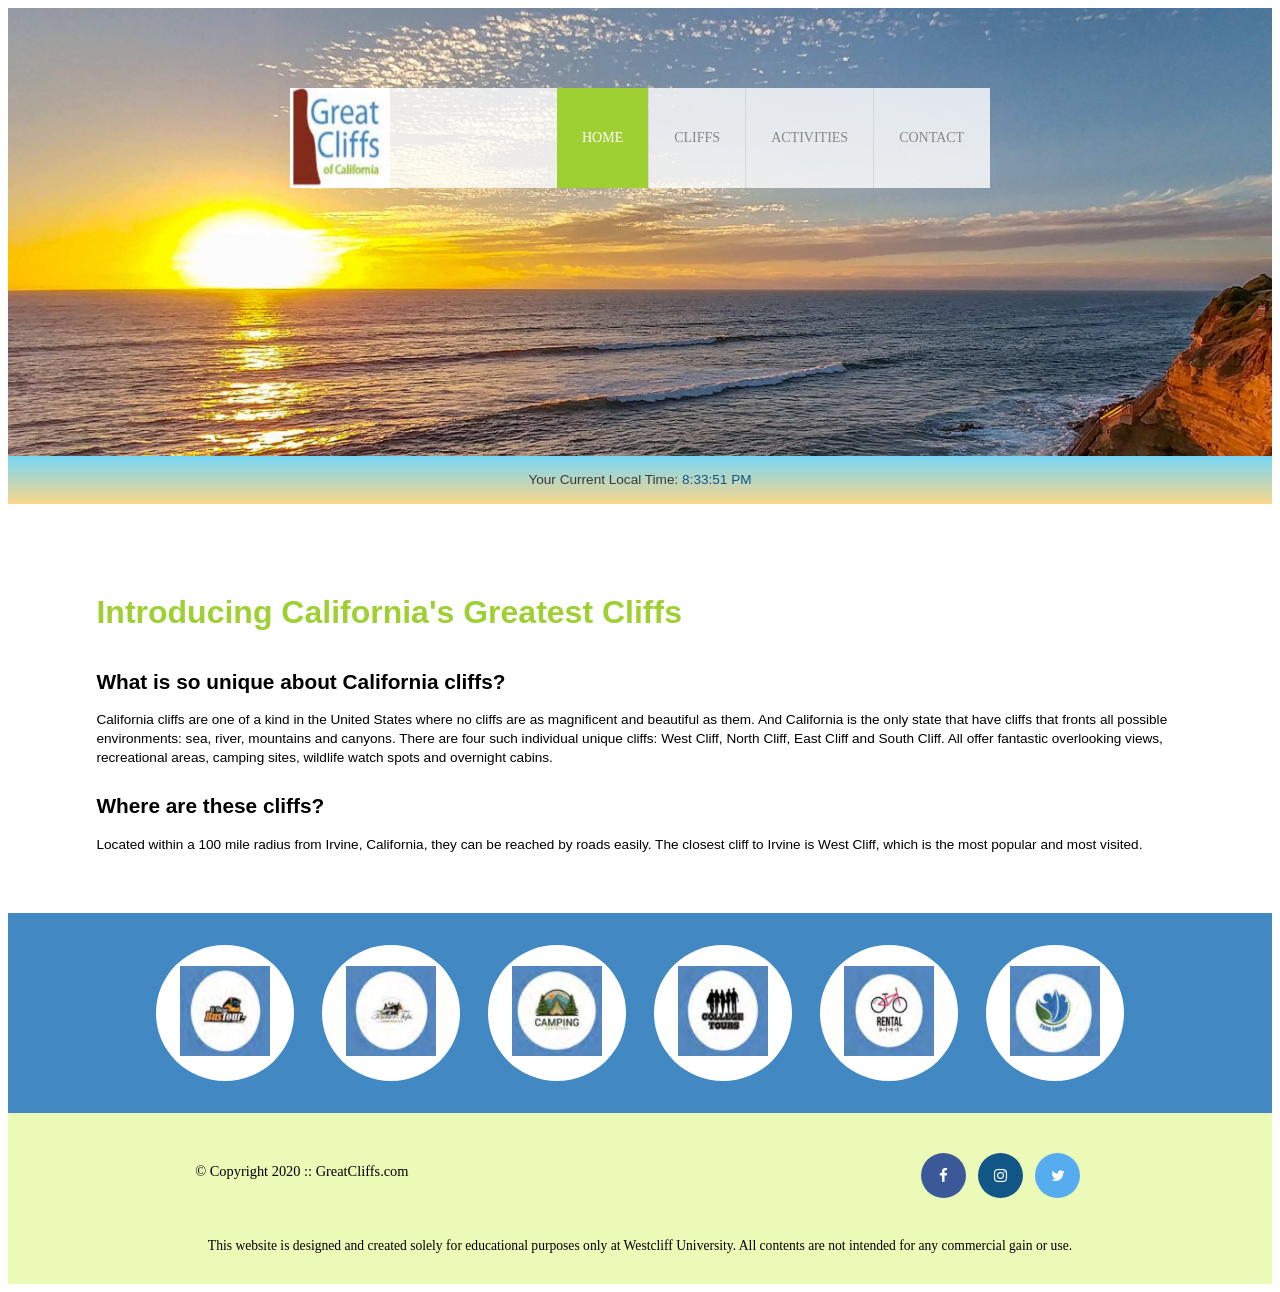
<file: index.html>
<!DOCTYPE html>
<html>
<head>
<title>Great Cliffs</title>
<meta charset="utf-8">

<!-- Font Awesome -->
<link rel="stylesheet" href="https://cdnjs.cloudflare.com/ajax/libs/font-awesome/4.7.0/css/font-awesome.min.css">

<link rel="stylesheet" href="styles.css">

</head>
<body id="home">

<!-- Container to wrap everything -->
<div id="container">

    <!-- Header -->
    <header>
        <div class="main-header">

            <!-- Site logo -->
            <div class="logo">
                <img src="images/logo.png" alt="Great Cliffs Logo" width="125">
            </div>

            <!-- Main Navigation -->
            <nav class="main-menu">
                <ul>
                    <li class="active"><a href="index.html">Home</a></li>
                    <li><a href="cliffs.html">Cliffs</a></li>
                    <li><a href="activities.html">Activities</a></li>
                    <li><a href="contact.html">Contact</a></li>
                </ul>
            </nav> <!-- End Main Navigation -->

        </div> <!-- End main-header -->
    </header> <!-- End Header -->

    <!-- Time of Day -->
    <section id="timeofday">
        <span>Your Current Local Time: </span>
        <span id="clock"></span>
    </section> <!-- End Time of Day -->

    <!-- Main Content -->
    <main>
        <h2>Introducing California's Greatest Cliffs</h2>

        <h3>What is so unique about California cliffs?</h3>
        <p>California cliffs are one of a kind in the United States where no cliffs are as magnificent and beautiful as them. And California is the only state that have cliffs that fronts all possible environments: sea, river, mountains and canyons. There are four such individual unique cliffs: West Cliff, North Cliff, East Cliff and South Cliff. All offer fantastic overlooking views, recreational areas, camping sites, wildlife watch spots and overnight cabins.</p>

        <h3>Where are these cliffs?</h3>
        <p>Located within a 100 mile radius from Irvine, California, they can be reached by roads easily. The closest cliff to Irvine is West Cliff, which is the most popular and most visited.</p>
    </main> <!-- End Main Content -->

    <!-- Partners -->
    <section>
        <ul id="partners">
            <!--<li class="partner">
                <img src="images/partners/partner-bustour.png" alt="Partner Bus Tours">
            </li>
            <li class="partner">
                <img src="images/partners/partner-cabinrental.png" alt="Partner Cabin Rental">
            </li>
            <li class="partner">
                <img src="images/partners/partner-campingadv.png" alt="Partner Camping Adventure">
            </li>
            <li class="partner">
                <img src="images/partners/partner-collegetours.png" alt="Partner College Tours">
            </li>
            <li class="partner">
                <img src="images/partners/partner-rentalbike.png" alt="Partner Bike Rentals">
            </li>
            <li class="partner">
                <img src="images/partners/partner-tourgroup.png" alt="Partner Tour Group">
            </li>-->
        </ul>
    </section> <!-- End Partners -->

    <!-- Footer Information -->
    <footer>

        <div id="nondisclaimer">
            <div class="copy">&copy; Copyright 2020 :: GreatCliffs.com</div>
            <div class="social">
                <a href="#" class="fa fa-facebook"></a>
                <a href="#" class="fa fa-instagram"></a>
                <a href="#" class="fa fa-twitter"></a>
            </div>
        </div> <!-- End nondisclaimer -->

        <div id="disclaimer">
            <p>This website is designed and created solely for educational purposes only at Westcliff University. All contents are not intended for any commercial gain or use.</p>
        </div> <!-- End disclaimer -->

    </footer> <!-- End Footer -->

</div> <!-- End Container -->

<!-- Digital Clock -->
<script src="js/digclock.js"></script>

<!-- Partners -->
<script src="js/site_scripts.js"></script>

</body>
</html>
</file>
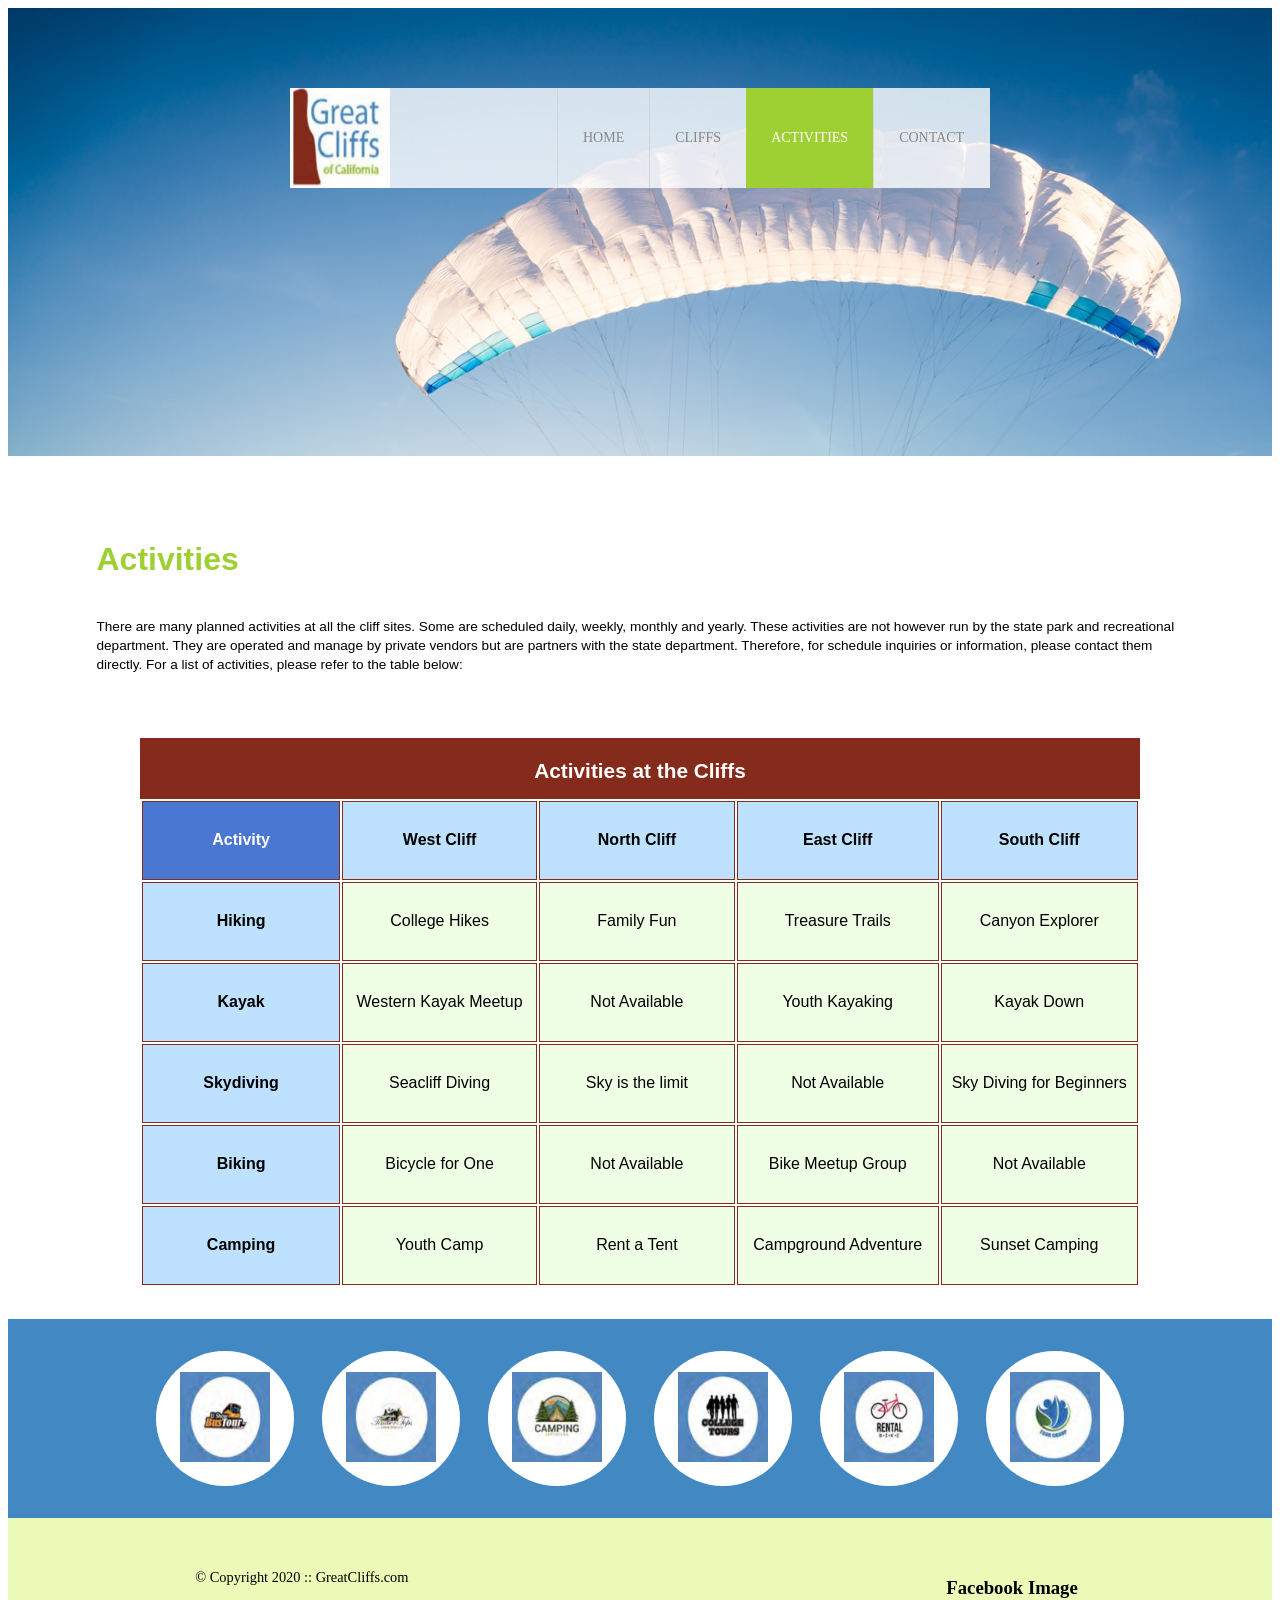
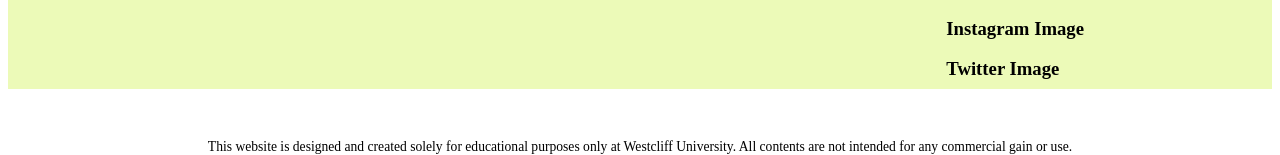
<file: activities.html>
<!DOCTYPE html>
<html>
<head>
<title>Great Cliffs</title>
<meta charset="utf-8">

<link rel="stylesheet" href="styles.css">

</head>
<body id="activities">

<!-- Container to wrap everything -->
<div id="container">

    <!-- Header -->
    <header>
        <div class="main-header">

            <!-- Site logo -->
            <div class="logo">
                <img src="images/logo.png" alt="Great Cliffs Logo" width="125">
            </div>

            <!-- Main Navigation -->
            <nav class="main-menu">
                <ul>
                    <li><a href="index.html">Home</a></li>
                    <li><a href="cliffs.html">Cliffs</a></li>
                    <li class="active"><a href="activities.html">Activities</a></li>
                    <li><a href="contact.html">Contact</a></li>
                </ul>
            </nav> <!-- End Main Navigation -->

        </div> <!-- End main-header -->
    </header> <!-- End Header -->

    <!-- Main Content -->
    <main>
        <h1>Activities</h1>
        <p>There are many planned activities at all the cliff sites. Some are scheduled daily, weekly, monthly and yearly. These activities are not however run by the state park and recreational department. They are operated and manage by private vendors but are partners with the state department. Therefore, for schedule inquiries or information, please contact them directly. For a list of activities, please refer to the table below:</p>

        <table>
        <caption>Activities at the Cliffs</caption>
        <thead>
          <tr>
              <th>Activity</th>
              <th>West Cliff</th>
              <th>North Cliff</th>
              <th>East Cliff</th>
              <th>South Cliff</th>
          </tr>
        </thead>
        <tbody>
          <tr>
              <td>Hiking</td>
              <td>College Hikes</td>
              <td>Family Fun</td>
              <td>Treasure Trails</td>
              <td>Canyon Explorer</td>
          </tr>
          <tr>
              <td>Kayak</td>
              <td>Western Kayak Meetup</td>
              <td>Not Available</td>
              <td>Youth Kayaking</td>
              <td>Kayak Down</td>
          </tr>
          <tr>
              <td>Skydiving</td>
              <td>Seacliff Diving</td>
              <td>Sky is the limit</td>
              <td>Not Available</td>
              <td>Sky Diving for Beginners</td>
          </tr>
          <tr>
              <td>Biking</td>
              <td>Bicycle for One</td>
              <td>Not Available</td>
              <td>Bike Meetup Group</td>
              <td>Not Available</td>
          </tr>
          <tr>
              <td>Camping</td>
              <td>Youth Camp</td>
              <td>Rent a Tent</td>
              <td>Campground Adventure</td>
              <td>Sunset Camping</td>
          </tr>
        </tbody>
        </table>
    </main> <!-- End Main Content -->

    <!-- Partners -->
    <section>
        <ul id="partners">
            <!--<li class="partner">
                <img src="images/partners/partner-bustour.png" alt="Partner Bus Tours">
            </li>
            <li class="partner">
                <img src="images/partners/partner-cabinrental.png" alt="Partner Cabin Rental">
            </li>
            <li class="partner">
                <img src="images/partners/partner-campingadv.png" alt="Partner Camping Adventure">
            </li>
            <li class="partner">
                <img src="images/partners/partner-collegetours.png" alt="Partner College Tours">
            </li>
            <li class="partner">
                <img src="images/partners/partner-rentalbike.png" alt="Partner Bike Rentals">
            </li>
            <li class="partner">
                <img src="images/partners/partner-tourgroup.png" alt="Partner Tour Group">
            </li>-->
        </ul>
    </section> <!-- End Partners -->

    <!-- Footer Information -->
    <footer>

        <div id="nondisclaimer">
            <div class="copy">&copy; Copyright 2020 :: GreatCliffs.com</div>
            <div class="social">
                <h3>Facebook Image</h3>
                <h3>Instagram Image</h3>
                <h3>Twitter Image</h3>
            </div>
        </div> <!-- End nondisclaimer -->

        <div id="disclaimer">
            <p>This website is designed and created solely for educational purposes only at Westcliff University. All contents are not intended for any commercial gain or use.</p>
        </div> <!-- End disclaimer -->

    </footer> <!-- End Footer -->

</div> <!-- End Container -->

<!-- Partners -->
<script src="js/site_scripts.js"></script>

</body>
</html>
</file>
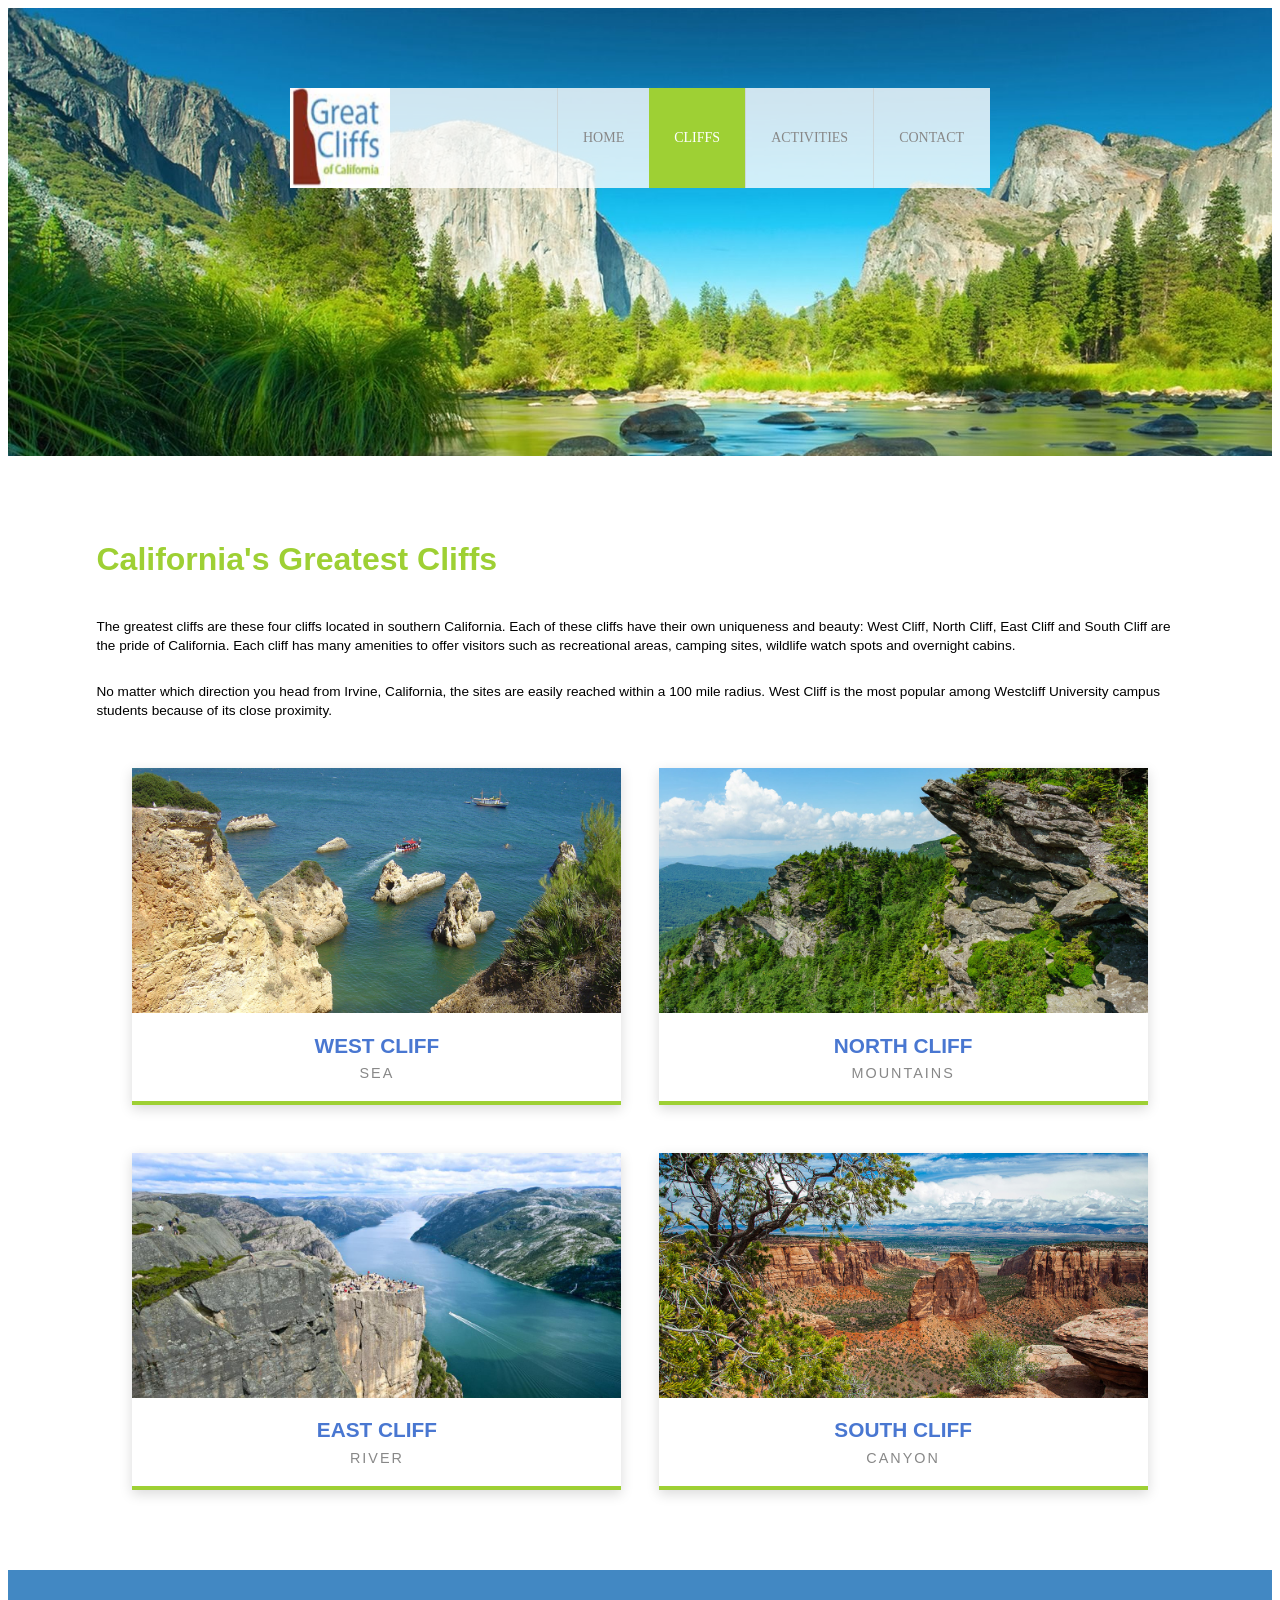
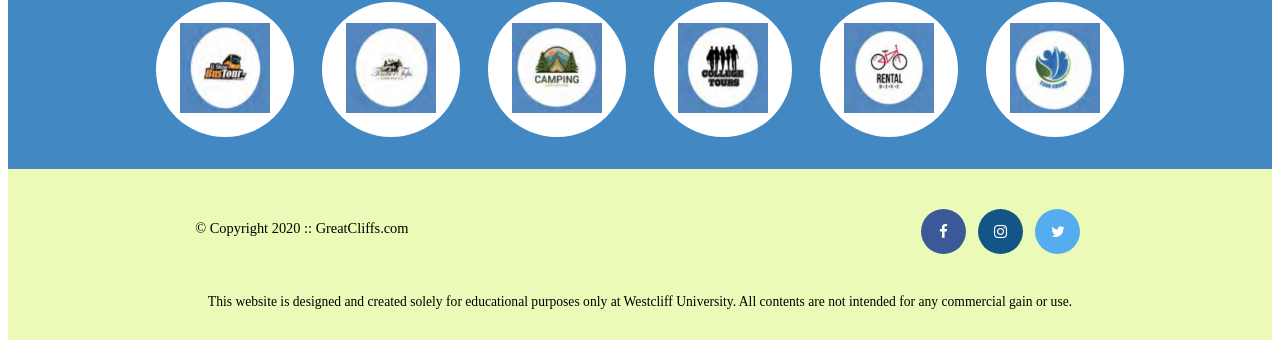
<file: cliffs.html>
<!DOCTYPE html>
<html>
<head>
<title>Great Cliffs</title>
<meta charset="utf-8">

<!-- Font Awesome -->
<link rel="stylesheet" href="https://cdnjs.cloudflare.com/ajax/libs/font-awesome/4.7.0/css/font-awesome.min.css">

<link rel="stylesheet" href="styles.css">

</head>
<body id="cliffs">

<!-- Container to wrap everything -->
<div id="container">

    <!-- Header -->
    <header>
        <div class="main-header">

            <!-- Site logo -->
            <div class="logo">
                <img src="images/logo.png" alt="Great Cliffs Logo" width="125">
            </div>

            <!-- Main Navigation -->
            <nav class="main-menu">
                <ul>
                    <li><a href="index.html">Home</a></li>
                    <li class="active"><a href="cliffs.html">Cliffs</a></li>
                    <li><a href="activities.html">Activities</a></li>
                    <li><a href="contact.html">Contact</a></li>
                </ul>
            </nav> <!-- End Main Navigation -->

        </div> <!-- End main-header -->
    </header> <!-- End Header -->

    <!-- Main Content -->
    <main>
        <h1>California's Greatest Cliffs</h1>

        <p>The greatest cliffs are these four cliffs located in southern California. Each of these cliffs have their own uniqueness and beauty: West Cliff, North Cliff, East Cliff and South Cliff are the pride of California. Each cliff has many amenities to offer visitors such as recreational areas, camping sites, wildlife watch spots and overnight cabins.</p>

        <p>No matter which direction you head from Irvine, California, the sites are easily reached within a 100 mile radius. West Cliff is the most popular among Westcliff University campus students because of its close proximity.</p>

        <!-- The Four Cliffs -->
        <ul class="cliff-list">
            <li class="cliff">
                <img src="images/cliff-west-sea.jpg" alt="West Cliff overlooking the sea">
                <h3>West Cliff</h3>
                <span>Sea</span>
            </li>
            <li class="cliff">
                <img src="images/cliff-north-mountain.jpg" alt="North Cliff in the mountains">
                <h3>North Cliff</h3>
                <span>Mountains</span>
            </li>
            <li class="cliff">
                <img src="images/cliff-east-river.jpg" alt="East Cliff along the river">
                <h3>East Cliff</h3>
                <span>River</span>
            </li>
            <li class="cliff">
                <img src="images/cliff-south-canyon.jpg" alt="South Cliff above the canyon">
                <h3>South Cliff</h3>
                <span>Canyon</span>
            </li>
        </ul>
    </main> <!-- End Main Content -->

    <!-- Partners -->
    <section>
        <ul id="partners">
            <!--<li class="partner">
                <img src="images/partners/partner-bustour.png" alt="Partner Bus Tours">
            </li>
            <li class="partner">
                <img src="images/partners/partner-cabinrental.png" alt="Partner Cabin Rental">
            </li>
            <li class="partner">
                <img src="images/partners/partner-campingadv.png" alt="Partner Camping Adventure">
            </li>
            <li class="partner">
                <img src="images/partners/partner-collegetours.png" alt="Partner College Tours">
            </li>
            <li class="partner">
                <img src="images/partners/partner-rentalbike.png" alt="Partner Bike Rentals">
            </li>
            <li class="partner">
                <img src="images/partners/partner-tourgroup.png" alt="Partner Tour Group">
            </li>-->
        </ul>
    </section> <!-- End Partners -->

    <!-- Footer Information -->
    <footer>

        <div id="nondisclaimer">
            <div class="copy">&copy; Copyright 2020 :: GreatCliffs.com</div>
            <div class="social">
                <a href="#" class="fa fa-facebook"></a>
                <a href="#" class="fa fa-instagram"></a>
                <a href="#" class="fa fa-twitter"></a>
            </div>
        </div> <!-- End nondisclaimer -->

        <div id="disclaimer">
            <p>This website is designed and created solely for educational purposes only at Westcliff University. All contents are not intended for any commercial gain or use.</p>
        </div> <!-- End disclaimer -->

    </footer> <!-- End Footer -->

</div> <!-- End Container -->

<!-- Partners -->
<script src="js/site_scripts.js"></script>

</body>
</html>
</file>
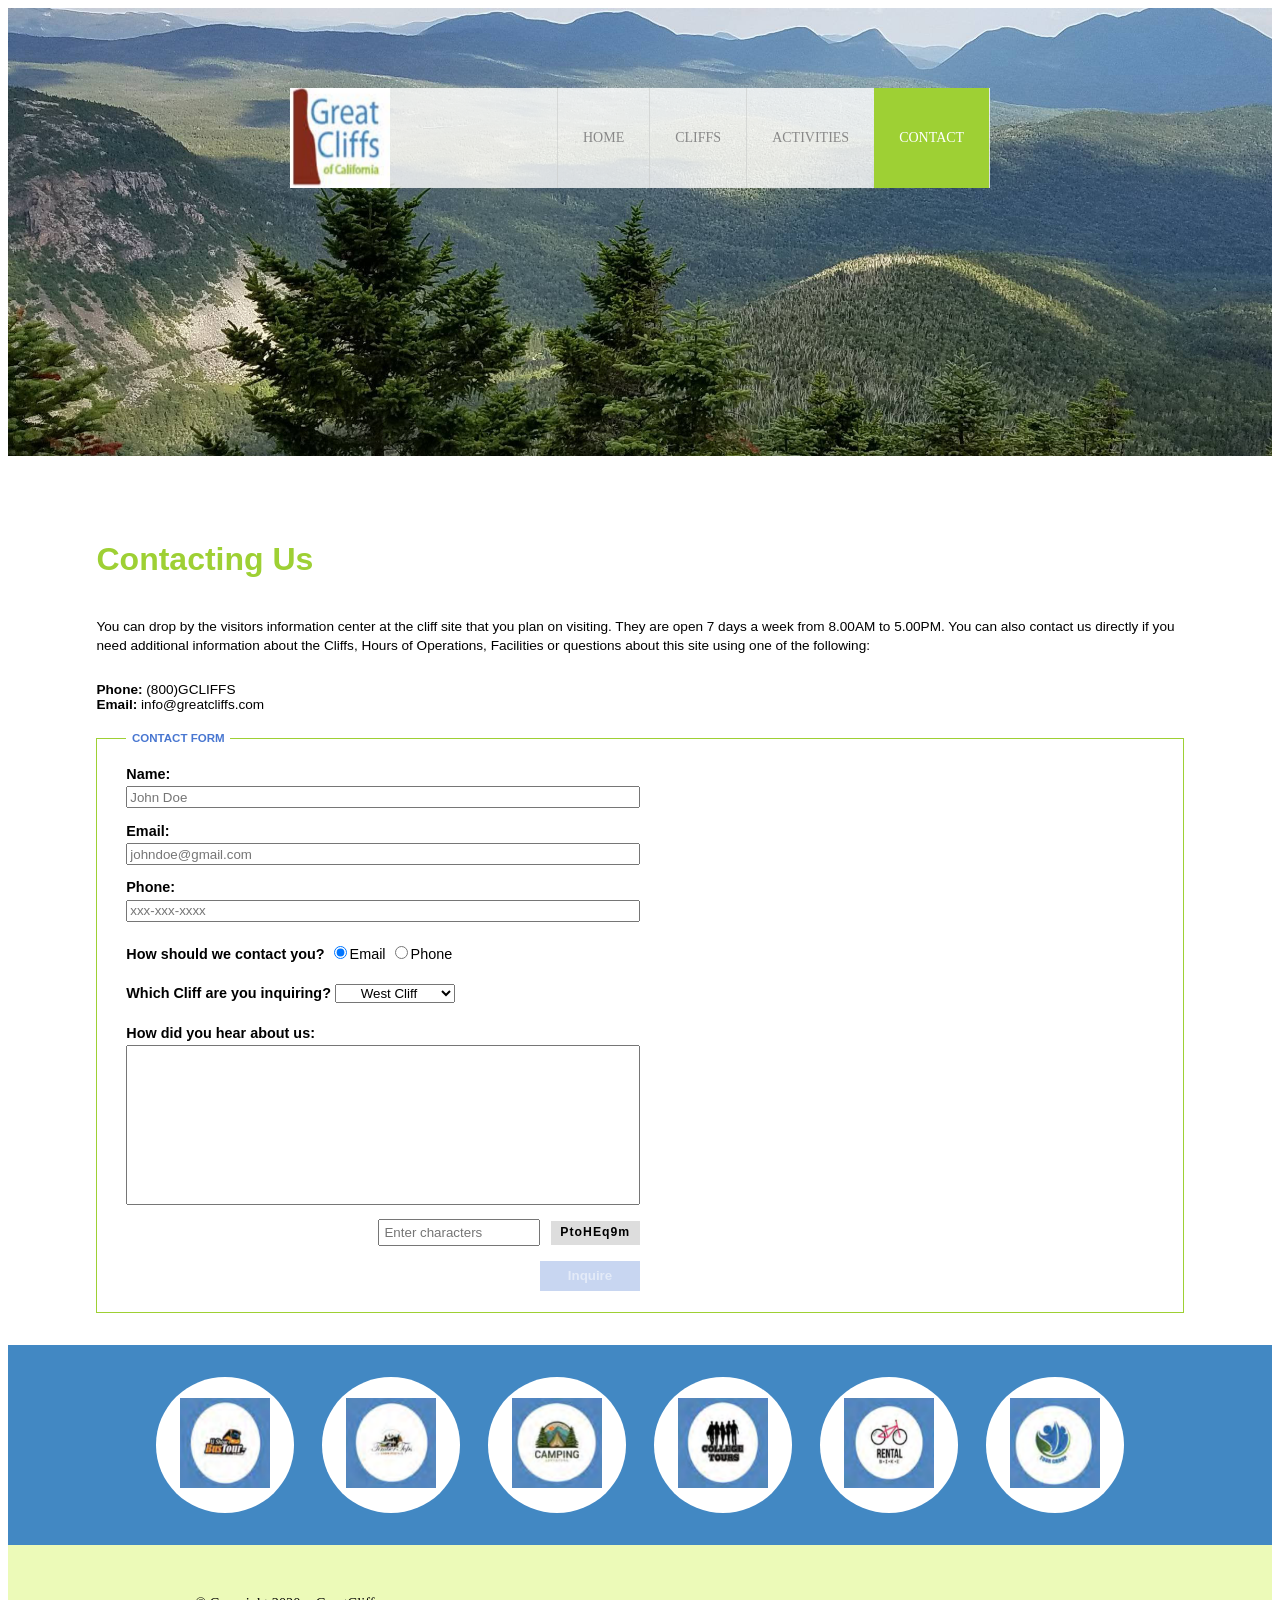
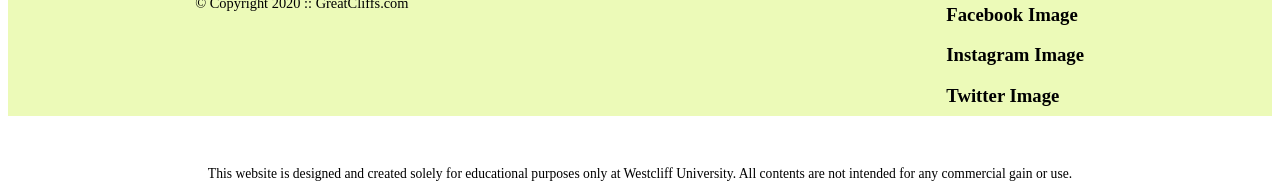
<file: contact.html>
<!DOCTYPE html>
<html>
<head>
<title>Great Cliffs</title>
<meta charset="utf-8">

<link rel="stylesheet" href="styles.css">

</head>
<body id="contact" onLoad="disableButton(true)">

<!-- Container to wrap everything -->
<div id="container">

    <!-- Header -->
    <header>
        <div class="main-header">

            <!-- Site logo -->
            <div class="logo">
                <img src="images/logo.png" alt="Great Cliffs Logo" width="125">
            </div>

            <!-- Main Navigation -->
            <nav class="main-menu">
                <ul>
                    <li><a href="index.html">Home</a></li>
                    <li><a href="cliffs.html">Cliffs</a></li>
                    <li><a href="activities.html">Activities</a></li>
                    <li class="active"><a href="contact.html">Contact</a></li>
                </ul>
            </nav> <!-- End Main Navigation -->

        </div> <!-- End main-header -->
    </header> <!-- End Header -->

    <!-- Main Content -->
    <main>
        <h1>Contacting Us</h1>
        <p>
        You can drop by the visitors information center at the cliff site that you plan on visiting. They are open
        7 days a week from 8.00AM to 5.00PM. You can also contact us directly if you need additional information about
        the Cliffs, Hours of Operations, Facilities or questions about this site using one of the following:
        </p>

        <div class="contactinfo">
            <div class="phone">
                <span>Phone:</span>
                <span>(800)GCLIFFS</span>
            </div>
            <div class="email">
                <span>Email:</span>
                <span>info@greatcliffs.com</span>
            </div>
        </div>

        <form action="/contact" method="post">
        <fieldset>
            <legend>Contact Form</legend>
            <div class="textbox">
                <label>Name:</label>
                <input type="text" name="name" placeholder="John Doe">
                <label>Email:</label>
                <input type="email" name="email" placeholder="johndoe@gmail.com">
                <label>Phone:</label>
                <input type="text" name="phone" placeholder="xxx-xxx-xxxx">
            </div>

            <div class="radios">
                <label>How should we contact you?</label>
                <input type="radio" name="contact" value="email" checked>Email
                <input type="radio" name="contact" value="phone">Phone
            </div>

            <div class="selectmenu">
                <label>Which Cliff are you inquiring?</label>
                <select>
                    <option>West Cliff</option>
                    <option>North Cliff</option>
                    <option>East Cliff</option>
                    <option>South Cliff</option>
                </select>
            </div>

            <div class="commentbox">
                <label>How did you hear about us:</label>
                <textarea></textarea>
            </div>

            <!--Random Codes-->
            <div class="randomcode">
                <input type="text" name="randomcode" id="codeentered" placeholder="Enter characters">
                <p id="codes"></p>
            </div>

            <div class="button">
                <input type="submit" id="submit" value="Inquire">
            </div>
        </fieldset>
        </form>
    </main> <!-- End Main Content -->

    <!-- Partners -->
    <section>
        <ul id="partners">
            <!--<li class="partner">
                <img src="images/partners/partner-bustour.png" alt="Partner Bus Tours">
            </li>
            <li class="partner">
                <img src="images/partners/partner-cabinrental.png" alt="Partner Cabin Rental">
            </li>
            <li class="partner">
                <img src="images/partners/partner-campingadv.png" alt="Partner Camping Adventure">
            </li>
            <li class="partner">
                <img src="images/partners/partner-collegetours.png" alt="Partner College Tours">
            </li>
            <li class="partner">
                <img src="images/partners/partner-rentalbike.png" alt="Partner Bike Rentals">
            </li>
            <li class="partner">
                <img src="images/partners/partner-tourgroup.png" alt="Partner Tour Group">
            </li>-->
        </ul>
    </section> <!-- End Partners -->

    <!-- Footer Information -->
    <footer>

        <div id="nondisclaimer">
            <div class="copy">&copy; Copyright 2020 :: GreatCliffs.com</div>
            <div class="social">
                <h3>Facebook Image</h3>
                <h3>Instagram Image</h3>
                <h3>Twitter Image</h3>
            </div>
        </div> <!-- End nondisclaimer -->

        <div id="disclaimer">
            <p>This website is designed and created solely for educational purposes only at Westcliff University. All contents are not intended for any commercial gain or use.</p>
        </div> <!-- End disclaimer -->

    </footer> <!-- End Footer -->

</div> <!-- End Container -->

<!-- Partners -->
<script src="js/site_scripts.js"></script>

<!-- Random Codes -->
<script src="js/randomcodes.js"></script>

</body>
</html>
</file>
<file: styles.css>
/* Header */
header {
  width: 100%;
  min-height: 400px;
  padding-top: 3em;
}
#home header {
  background:  no-repeat lightgrey url(images/cliff_ocean.jpg);
  background-size: 1500px;
}
#activities header {
  background:  no-repeat lightgrey url(images/runfly.jpg);
  background-size: 1500px;
}
#contact header {
  background:  no-repeat lightgrey url(images/cliff_rock.jpg);
  background-size: 1500px;
}
#cliffs header {
  background:  no-repeat lightgrey url(images/forest_cliff.jpg);
  background-size: 1500px;
}
.main-header {
  background-color:rgb(255, 255, 255, 0.8);
  width: 700px;
  margin: 2em auto 0 auto;
  min-height: 100px;
  height: 100px;
}
.main-header .logo img {
  width: 100px;
  height: 100px;
  margin: 0 2em 0 0;
  float: left;
}

/* Navigation */
.main-menu {
  margin-left: 227px;
  font-weight: 400;
}
.main-menu ul li {
  list-style-type: none;
  display: inline-block;
  float: left;
  padding-left: 25px;
  padding-right: 25px;
  border-left: 1px solid rgba(202, 204, 202, 0.6);
  line-height: 100px;
  text-transform: uppercase;
  font-size: 14px;
}
.main-menu ul li a {
  text-decoration: none;
  color: #888;
}
.main-menu ul li a:hover {
  color: #9ed034;
}
.main-menu ul li.active {
  background: #9ed034;
  border: none;
}
.main-menu ul li.active a {
  color: #fff;
}

/* Home */
#timeofday {
  padding: 1.2em 0;
  background: linear-gradient(0deg, rgba(251,215,139,1) 0%, rgba(118,213,245,1) 100%);
  font-family: Arial, Helvetica, sans-serif;
  font-size: 0.85em;
  text-align: center;
  color: #3a3a3a;
}
#timeofday #clock {
  color: #125688;
}

/* Main */
main {
  padding: 4em 7% 2em 7%;
  font-family: Arial, Helvetica, sans-serif;
}
main h1,
main h2 {
  color: #9ed034;
  font-size: 2em;
  margin-bottom: 1.2em;
}
main h3 {
  font-size: 1.3em;
  margin-bottom: 0.8em;
}
main p {
  font-size: 0.85em;
  line-height: 1.4em;
  margin-bottom: 2em;
}

/* Partners */
section {
  width: 100%;
  background-color: #4288C3;
}
section #partners {
  width: 1200px;
  padding: 2em 0 2em 0;
  margin: 0 auto;
  text-align: center;
}
section #partners .partner {
  display: inline-block;
  margin: 0 0.75em;
  padding: 1.3em 1.5em;
  background-color: #fff;
  border-radius: 50%;
}
section #partners .partner img {
  width: 90px;
  height: 90px;
}

/* Footer */
footer {
  width: 100%;
  height: 155px;
  padding-bottom: 1em;
  background-color: #ecfab8;
}
footer #nondisclaimer .copy {
  padding: 3.5em 3.5em 3.5em 13em;
  float: left;
  font-size: 0.9em;
}
footer #nondisclaimer .social {
  padding: 2.5em;
  margin-right: 9.25em;
  float: right;
}
footer #disclaimer {
  clear: both;
}
footer #disclaimer p {
  font-size: 0.85em;
  text-align: center;
}
footer #nondisclaimer .social .fa {
  padding: 15px;
  font-size: 15px;
  width: 15px;
  text-align: center;
  text-decoration: none;
  margin: 0 4px;
  border-radius: 50%;
}
footer #nondisclaimer .social .fa:hover {
  opacity: 0.7;
}
footer #nondisclaimer .social .fa-facebook {
  background: #3B5998;
  color: white;
}

footer #nondisclaimer .social .fa-twitter {
  background: #55ACEE;
  color: white;
}

footer #nondisclaimer .social .fa-instagram {
  background: #125688;
  color: white;
}

/* Activities */
table {
  width: 1000px;
  margin: 4em auto 0 auto;
}
caption {
  background: #852B1B;
  height: 40px;
  color: #fff;
  font-size: 1.3em;
  font-weight: bold;
  padding-top: 1em;
}
thead {
  background: #BDE1FF;
}
tbody {
  background: #EEFFE6;
  text-align: center;
}
th,td {
  width: 225px;
  height: 75px;
  vertical-align: middle;
  border: solid 1px #852B1B;
}
th:first-child {
  width: 125px;
  height: 50px;
  background: #4977D1;
  color: #fff;
}
td:first-child {
  font-weight: bold;
  background: #BDE1FF;
}

/* Contact */
.contactinfo {
  margin-bottom: 1.5em;
  font-size: 0.85em;
}
.contactinfo span:first-child {
  font-weight: bold;
}
form fieldset {
  border: 1px solid #9ed034;
  margin: 0;
  padding: 0.5em 2em 1.5em 2em;
  font-size: 0.9em;
}
form legend {
  color: #4977D1;
  font-size: 0.8em;
  font-weight: bold;
  text-transform: uppercase;
  padding: 0 0.5em;
}
form label {
  font-weight: bold;
}
form .textbox label {
  display: block;
  margin: 1em 0 0.3em 0;
}
form .textbox input {
  display: block;
  width: 50%;
  height: 22px;
  box-sizing: border-box;
}
form .radios,
form .selectmenu {
  margin-top: 1.5em;
}
form .selectmenu select {
  width: 120px;
  text-align: center;
}
form .commentbox label {
  display: block;
  margin: 1.5em 0 0.3em 0;
}
form .commentbox textarea {
  display: block;
  width: 50%;
  height: 160px;
  resize: none;
  box-sizing: border-box;
}
form .randomcode {
  width: 50%;
  margin-top: 1em;
  text-align: right;
}
form .randomcode input {
  width: 150px;
  padding: 0.3em;
  vertical-align: middle;
}
form .randomcode #codes {
  display: inline-block;
  margin: 0 0 0 0.5em;
  padding: 0.3em 0.8em;
  background-color: #ddd;
  font-weight: bold;
  letter-spacing: 1px;
  vertical-align: middle;
}
form .button {
  width: 50%;
  margin-top: 1em;
  text-align: right;
}
form .button input {
  width: 100px;
  height: 30px;
  border: none;
  /*background-color: #4977D1;*/
  color: #fff;
  font-weight: bold;
}

/* Cliffs */
.cliff-list {
  margin: 3em 0 0 0;
  padding: 0;
  text-align: center;
}
.cliff-list .cliff {
  list-style-type: none;
  display: inline-block;
  vertical-align: top;
  width: 45%;
  margin: 0 1.5% 3em 1.5%;
  padding-bottom: 1.2em;
  background-color: #fff;
  border-bottom: 4px solid #9ed034;
  box-shadow: 0 4px 12px rgba(0, 0, 0, 0.15);
  transition: transform 0.3s;
}
.cliff-list .cliff:hover {
  transform: translateY(-6px);
}
.cliff-list .cliff img {
  display: block;
  width: 100%;
  height: auto;
}
.cliff-list .cliff h3 {
  margin: 1em 0 0.3em 0;
  color: #4977D1;
  text-transform: uppercase;
}
.cliff-list .cliff span {
  color: #888;
  font-size: 0.9em;
  text-transform: uppercase;
  letter-spacing: 2px;
}
</file>
